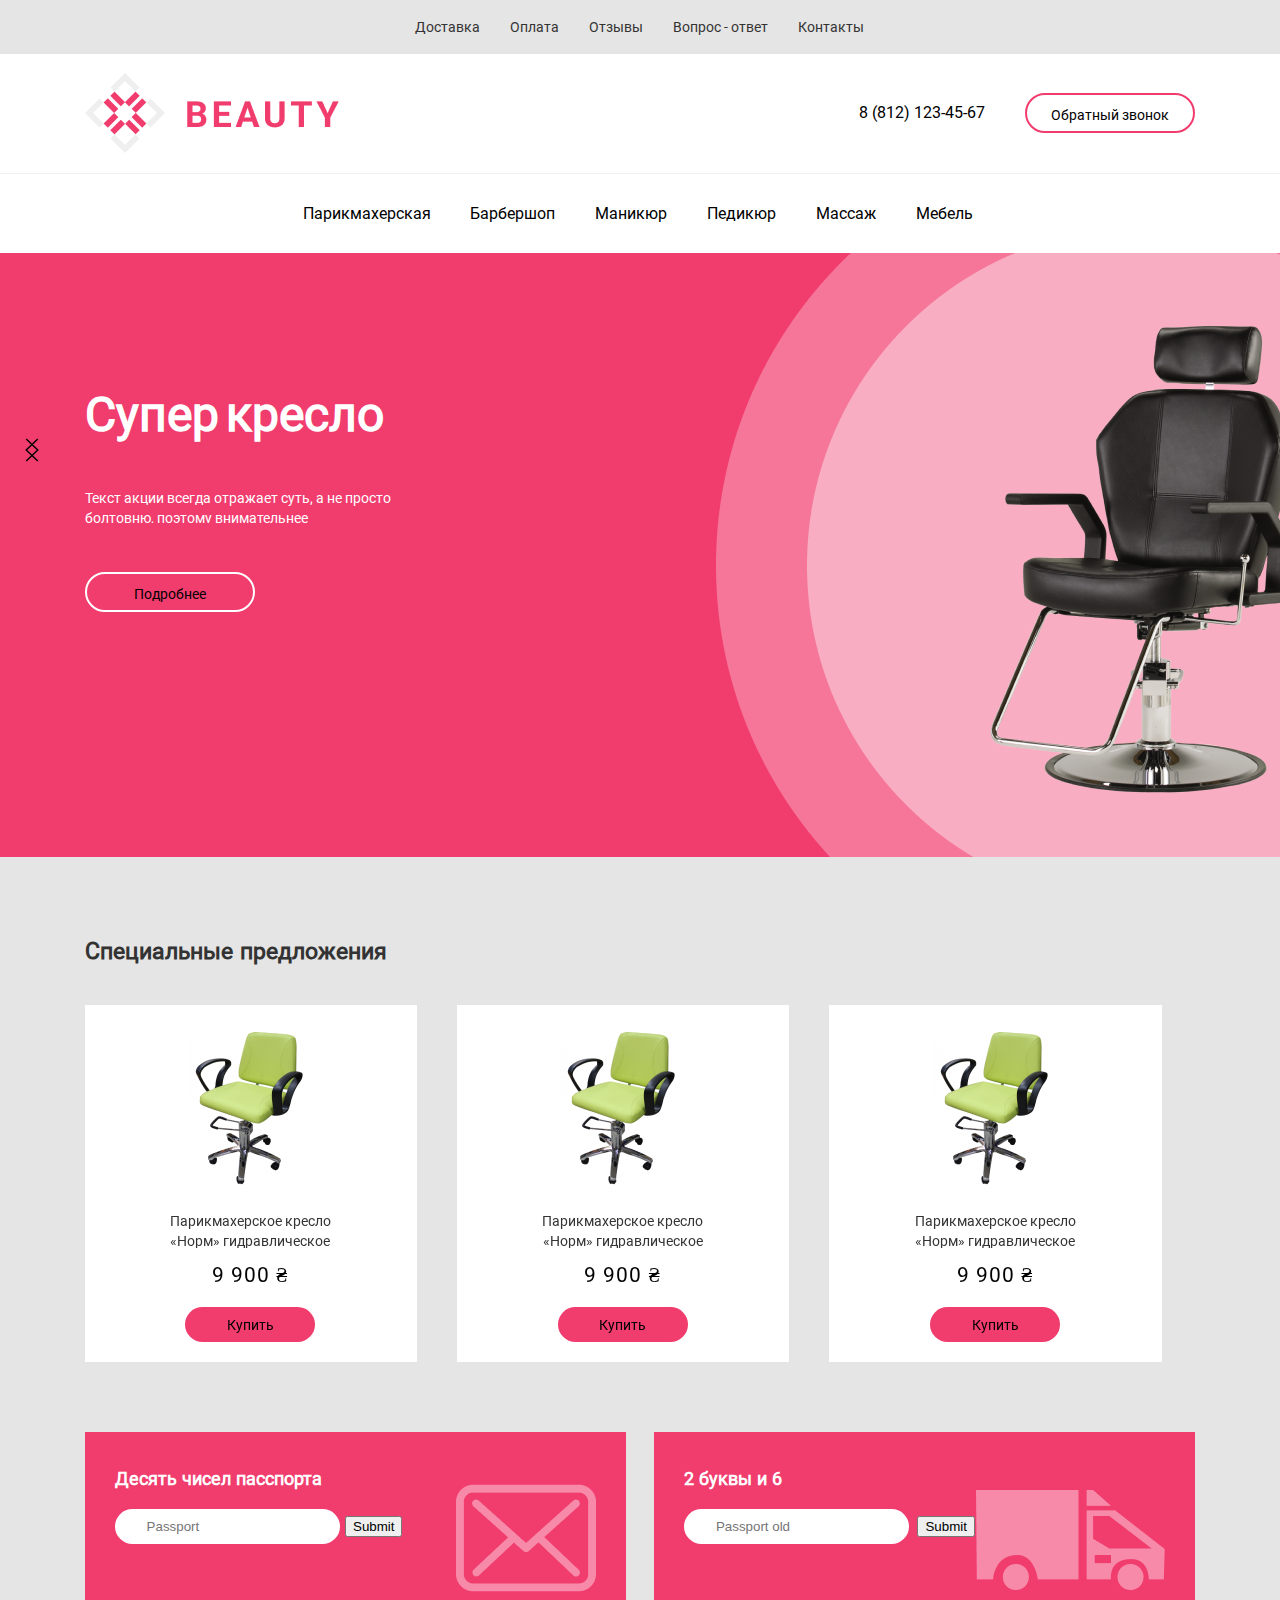
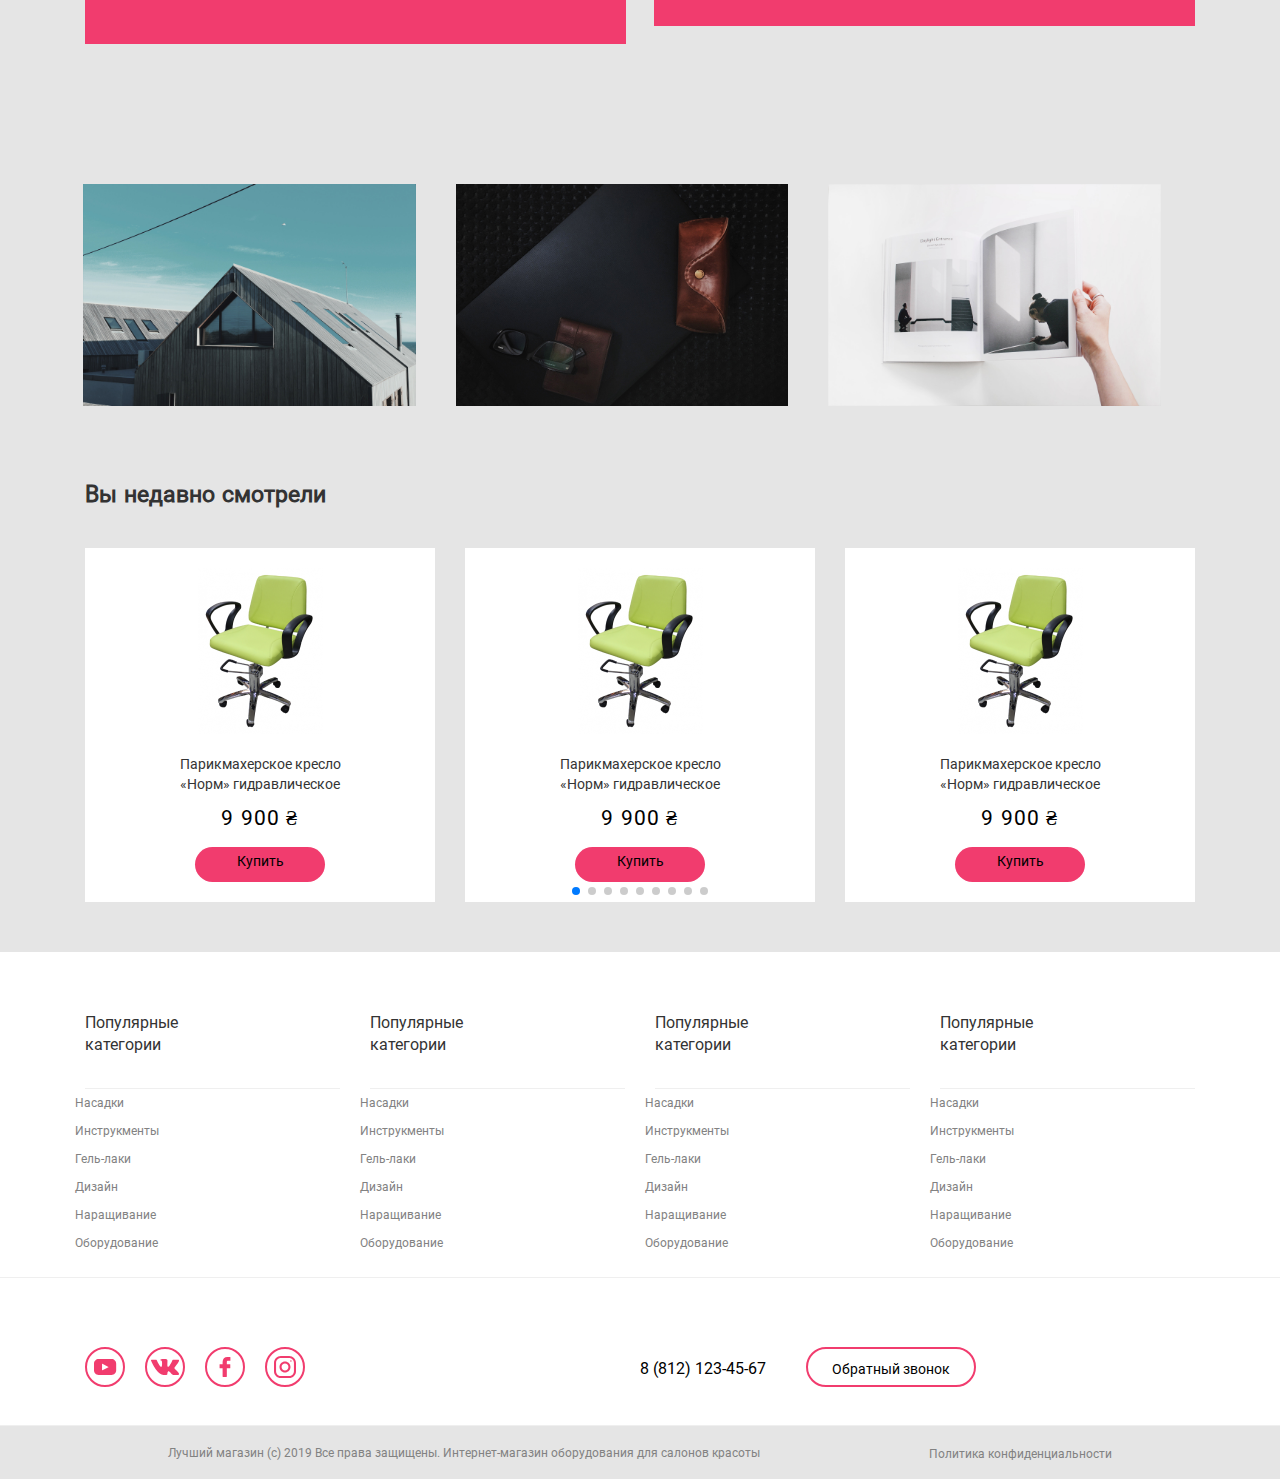
<file: index.html>
<!DOCTYPE html>
<html lang="ru">
	<head>
		<meta charset="UTF-8">
		<meta http-equiv="X-UA-Compatible" content="IE=edge">
		<meta name="viewport" content="width=device-width, initial-scale=1.0">
		<link rel="stylesheet" href="css/index.css">
		<link rel="stylesheet" href="css/uikit.min.css" />
        <script src="js/uikit.min.js"></script>
        <script src="js/uikit-icons.min.js"></script>
		<script src="js/zoom/js-image-zoom.js"></script>
		<link
      rel="stylesheet"
      href="https://unpkg.com/swiper/swiper-bundle.min.css"
    />
		<title>Beauty Site</title>
	</head>
	<body>
		<header>
			<div class="header_top bg-gray">
				<div class="container tx-center">
					<div class="header_container_div">
						<a href="#"><span class="header_top_nav">Доставка</span></a>
						<a href="#"><span class="header_top_nav">Оплата</span></a>
						<a href="#"><span class="header_top_nav">Отзывы</span></a>
						<a href="#"><span class="header_top_nav">Вопрос - ответ</span></a>
						<a href="#"><span class="header_top_nav">Контакты</span></a>
					</div>
				</div>
			</div>
			<div class="header_middle">
				<div class="container">
					<div class="header_middle-wrapper">
						<div class="float-left">
							<a href="#"><img src="images/logo.png" alt="Logo"></a>
						</div>
						<div class="float-right">
							<a class="header_middle_fl_r_number" href="https://msng.link/o/?88121234567=vi">8 (812) 123-45-67</a>
							<a class="header_middle_fl_r_button" href="#">Обратный звонок</a>
						</div>
					</div>
				</div>
			</div>
			<div class="header_bottom bg-white">
				<div class="container">
					<div class="header_bottom_div">
						<a href="#"><span class="header_bottom_nav">Парикмахерская</span></a>
						<a href="#"><span class="header_bottom_nav">Барбершоп</span></a>
						<a href="#"><span class="header_bottom_nav">Маникюр</span></a>
						<a href="#"><span class="header_bottom_nav">Педикюр</span></a>
						<a href="#"><span class="header_bottom_nav">Массаж</span></a>
						<a href="#"><span class="header_bottom_nav">Мебель</span></a>
					</div>
				</div>
			</div>
		</header>
		<main class="bg-gray">
			<div class="main_border">
				<div class="container">
					<div class="banner_wrapper">
						<h1 class="main_border_h1">Супер кресло</h1>
						<p class="main_border_p">Текст акции всегда отражает суть, а не просто
							болтовню, поэтому внимательнее
						</p>
						<a class="main_border_button" href="#">Подробнее</a>
					</div>
				</div>
			</div>
			<div class="main_items">
				<div class="container">
					<h2 class="h2_special_offer">Специальные предложения</h2>
					<div class="items_card">
							<div class="uk-position-relative uk-visible-toggle uk-light" tabindex="-1" uk-slider>
								<ul class="uk-slider-items uk-child-width-1-2 uk-child-width-1-3@m uk-grid">
									<li>
										<div class="card">
											<div class="card_image">
												<img src="images/chair.png" alt="Chair">
											</div>
											<div class="card_desc">
												<p class="card_p">Парикмахерское кресло «Норм» гидравлическое</p>
												<span class="card_span">9 900 ₴</span>
											</div>
											<div class="card_button">
												<a class="card_a" href="#">Купить</a>
											</div>
										</div>
									</li>
									<li>
										<div class="card">
											<div class="card_image">
												<img src="images/chair.png" alt="Chair">
											</div>
											<div class="card_desc">
												<p class="card_p">Парикмахерское кресло «Норм» гидравлическое</p>
												<span class="card_span">9 900 ₴</span>
											</div>
											<div class="card_button">
												<a class="card_a" href="#">Купить</a>
											</div>
										</div>
									</li>
									<li>
										<div class="card">
											<div class="card_image">
												<img src="images/chair.png" alt="Chair">
											</div>
											<div class="card_desc">
												<p class="card_p">Парикмахерское кресло «Норм» гидравлическое</p>
												<span class="card_span">9 900 ₴</span>
											</div>
											<div class="card_button">
												<a class="card_a" href="#">Купить</a>
											</div>
										</div>
									</li>
									<li>
										<div class="card">
											<div class="card_image">
												<img src="images/chair.png" alt="Chair">
											</div>
											<div class="card_desc">
												<p class="card_p">Парикмахерское кресло «Норм» гидравлическое</p>
												<span class="card_span">9 900 ₴</span>
											</div>
											<div class="card_button">
												<a class="card_a" href="#">Купить</a>
											</div>
										</div>
									</li>
									<li>
										<div class="card">
											<div class="card_image">
												<img src="images/chair.png" alt="Chair">
											</div>
											<div class="card_desc">
												<p class="card_p">Парикмахерское кресло «Норм» гидравлическое</p>
												<span class="card_span">9 900 ₴</span>
											</div>
											<div class="card_button">
												<a class="card_a" href="#">Купить</a>
											</div>
										</div>
									</li>
									<li>
										<div class="card">
											<div class="card_image">
												<img src="images/chair.png" alt="Chair">
											</div>
											<div class="card_desc">
												<p class="card_p">Парикмахерское кресло «Норм» гидравлическое</p>
												<span class="card_span">9 900 ₴</span>
											</div>
											<div class="card_button">
												<a class="card_a" href="#">Купить</a>
											</div>
										</div>
									</li>
									<li>
										<div class="card">
											<div class="card_image">
												<img src="images/chair.png" alt="Chair">
											</div>
											<div class="card_desc">
												<p class="card_p">Парикмахерское кресло «Норм» гидравлическое</p>
												<span class="card_span">9 900 ₴</span>
											</div>
											<div class="card_button">
												<a class="card_a" href="#">Купить</a>
											</div>
										</div>
									</li>
									<li>
										<div class="card">
											<div class="card_image">
												<img src="images/chair.png" alt="Chair">
											</div>
											<div class="card_desc">
												<p class="card_p">Парикмахерское кресло «Норм» гидравлическое</p>
												<span class="card_span">9 900 ₴</span>
											</div>
											<div class="card_button">
												<a class="card_a" href="#">Купить</a>
											</div>
										</div>
									</li>
									<li>
										<div class="card">
											<div class="card_image">
												<img src="images/chair.png" alt="Chair">
											</div>
											<div class="card_desc">
												<p class="card_p">Парикмахерское кресло «Норм» гидравлическое</p>
												<span class="card_span">9 900 ₴</span>
											</div>
											<div class="card_button">
												<a class="card_a" href="#">Купить</a>
											</div>
										</div>
									</li>
									<li>
										<div class="card">
											<div class="card_image">
												<img src="images/chair.png" alt="Chair">
											</div>
											<div class="card_desc">
												<p class="card_p">Парикмахерское кресло «Норм» гидравлическое</p>
												<span class="card_span">9 900 ₴</span>
											</div>
											<div class="card_button">
												<a class="card_a" href="#">Купить</a>
											</div>
										</div>
									</li>
									<li>
										<div class="card">
											<div class="card_image">
												<img src="images/chair.png" alt="Chair">
											</div>
											<div class="card_desc">
												<p class="card_p">Парикмахерское кресло «Норм» гидравлическое</p>
												<span class="card_span">9 900 ₴</span>
											</div>
											<div class="card_button">
												<a class="card_a" href="#">Купить</a>
											</div>
										</div>
									</li>
									<li>
										<div class="card">
											<div class="card_image">
												<img src="images/chair.png" alt="Chair">
											</div>
											<div class="card_desc">
												<p class="card_p">Парикмахерское кресло «Норм» гидравлическое</p>
												<span class="card_span">9 900 ₴</span>
											</div>
											<div class="card_button">
												<a class="card_a" href="#">Купить</a>
											</div>
										</div>
									</li>
									<li>
										<div class="card">
											<div class="card_image">
												<img src="images/chair.png" alt="Chair">
											</div>
											<div class="card_desc">
												<p class="card_p">Парикмахерское кресло «Норм» гидравлическое</p>
												<span class="card_span">9 900 ₴</span>
											</div>
											<div class="card_button">
												<a class="card_a" href="#">Купить</a>
											</div>
										</div>
									</li>
								</ul>
							</div>
						</div>
					</div>
				</div>
					<div class="container">
						<div class="pink_cards">
							<div class="left col6">
								<div class="bonus_card_pink">
									<div class="card_pink-wrapper-left">
										<h3 class="card_pink_h3">Десять чисел пасспорта</p>
										<form>
											<input id="nums" class="card_pink_input type="text" placeholder="Passport">
											<button type="submit" id="btn">Submit</button>
										</form>

									</div>
									<div class="card_pink-wrapper-left-image">
										<img src="images/letter.png" alt="letter">
									</div>
								</div>
							</div>
						<div class="right col6">
							<div class="bonus_card_pink">
								<div class="card_pink-wrapper-right">
									<h3 class="card_pink_h3">2 буквы и 6</h3>
									<form action="">
										<input id="numsOLD" class="card_pink_input type="text" placeholder="Passport old">
										<button type="submit" id="btnOLD">Submit</button>
									</form>
								</div>
								<div class="card_pink-wrapper-rigth-image">
									<img class="card_image-right" src="images/car.png" alt="Car">
								</div>
						</div>
					</div>
				</div>
			</div>
			<div class="container">
				<div class="uk-child-width-1-3@m" uk-grid uk-lightbox="animation: slide">
					<div class="uk-position-relative uk-visible-toggle uk-light" tabindex="-1" uk-slider>
						<ul class="uk-slider-items uk-child-width-1-2 uk-child-width-1-3@m uk-grid">
							<div id="bbr">
								<a class="uk-inline" href="images/Lightbox/photo.jpg" data-caption="House">
									<img src="images/Lightbox/photo.jpg" width="1800" height="1200" alt="">
								</a>
							</div>
							<div id="bbr">
								<a class="uk-inline" href="images/Lightbox/dark.jpg" data-caption="Table">
									<img src="images/Lightbox/dark.jpg" width="1800" height="1200" alt="">
								</a>
							</div>
							<div>
								<a class="uk-inline" href="images/Lightbox/light.jpg" data-caption="Magazine">
									<img src="images/Lightbox/light.jpg" width="1800" height="1200" alt="">
								</a>
							</div>
							<div>
								<a class="uk-inline" href="images/Lightbox/photo.jpg" data-caption="House">
									<img src="images/Lightbox/photo.jpg" width="1800" height="1200" alt="">
								</a>
							</div>
							<div>
								<a class="uk-inline" href="images/Lightbox/dark.jpg" data-caption="Table">
									<img src="images/Lightbox/dark.jpg" width="1800" height="1200" alt="">
								</a>
							</div>
							<div>
								<a class="uk-inline" href="images/Lightbox/light.jpg" data-caption="Magazine">
									<img src="images/Lightbox/light.jpg" width="1800" height="1200" alt="">
								</a>
							</div>
						</div>
					</ul>
					<a class="uk-position-center-left uk-position-small uk-hidden-hover" href="#" uk-slidenav-previous uk-slider-item="previous"></a>
					<a class="uk-position-center-right uk-position-small uk-hidden-hover" href="#" uk-slidenav-next uk-slider-item="next"></a>
				</div>
			</div>
			<div class="main_items fix">
				<div class="container ">
					<h2 class="h2_special_offer">Вы недавно смотрели</h2>
					<div class="items_card">
						<div class="swiper mySwiper">
							<div class="swiper-wrapper">
							  <div class="swiper-slide">
								<div class="card">
									<div class="card_image" id="card_image">
										<img src="images/chair.png" alt="Chair">
									</div>
									<div class="card_desc">
										<p class="card_p">Парикмахерское кресло «Норм» гидравлическое</p>
										<span class="card_span">9 900 ₴</span>
									</div>
									<div class="card_button">
										<a class="card_a" href="#">Купить</a>
									</div>
								</div>
							  </div>
							  <div class="swiper-slide">
								<div class="card">
									<div class="card_image">
										<img src="images/chair.png" alt="Chair">
									</div>
									<div class="card_desc">
										<p class="card_p">Парикмахерское кресло «Норм» гидравлическое</p>
										<span class="card_span">9 900 ₴</span>
									</div>
									<div class="card_button">
										<a class="card_a" href="#">Купить</a>
									</div>
								</div>
							  </div>
							  <div class="swiper-slide">
								<div class="card">
									<div class="card_image">
										<img src="images/chair.png" alt="Chair">
									</div>
									<div class="card_desc">
										<p class="card_p">Парикмахерское кресло «Норм» гидравлическое</p>
										<span class="card_span">9 900 ₴</span>
									</div>
									<div class="card_button">
										<a class="card_a" href="#">Купить</a>
									</div>
								</div>
							  </div>
							  <div class="swiper-slide">
								<div class="card">
									<div class="card_image">
										<img src="images/chair.png" alt="Chair">
									</div>
									<div class="card_desc">
										<p class="card_p">Парикмахерское кресло «Норм» гидравлическое</p>
										<span class="card_span">9 900 ₴</span>
									</div>
									<div class="card_button">
										<a class="card_a" href="#">Купить</a>
									</div>
								</div>
							  </div>
							  <div class="swiper-slide">
								<div class="card">
									<div class="card_image">
										<img src="images/chair.png" alt="Chair">
									</div>
									<div class="card_desc">
										<p class="card_p">Парикмахерское кресло «Норм» гидравлическое</p>
										<span class="card_span">9 900 ₴</span>
									</div>
									<div class="card_button">
										<a class="card_a" href="#">Купить</a>
									</div>
								</div>
							  </div>
							  <div class="swiper-slide">
								<div class="card">
									<div class="card_image">
										<img src="images/chair.png" alt="Chair">
									</div>
									<div class="card_desc">
										<p class="card_p">Парикмахерское кресло «Норм» гидравлическое</p>
										<span class="card_span">9 900 ₴</span>
									</div>
									<div class="card_button">
										<a class="card_a" href="#">Купить</a>
									</div>
								</div>
							  </div>
							  <div class="swiper-slide">
								<div class="card">
									<div class="card_image">
										<img src="images/chair.png" alt="Chair">
									</div>
									<div class="card_desc">
										<p class="card_p">Парикмахерское кресло «Норм» гидравлическое</p>
										<span class="card_span">9 900 ₴</span>
									</div>
									<div class="card_button">
										<a class="card_a" href="#">Купить</a>
									</div>
								</div>
							  </div>
							  <div class="swiper-slide">
								<div class="card">
									<div class="card_image">
										<img src="images/chair.png" alt="Chair">
									</div>
									<div class="card_desc">
										<p class="card_p">Парикмахерское кресло «Норм» гидравлическое</p>
										<span class="card_span">9 900 ₴</span>
									</div>
									<div class="card_button">
										<a class="card_a" href="#">Купить</a>
									</div>
								</div>
							  </div>
							  <div class="swiper-slide">
								<div class="card">
									<div class="card_image">
										<img src="images/chair.png" alt="Chair">
									</div>
									<div class="card_desc">
										<p class="card_p">Парикмахерское кресло «Норм» гидравлическое</p>
										<span class="card_span">9 900 ₴</span>
									</div>
									<div class="card_button">
										<a class="card_a" href="#">Купить</a>
									</div>
								</div>
							  </div>
							</div>
							<div class="swiper-pagination"></div>
						  </div>
					</div>
				</div>
			</div>

		</main>
		<footer>
			<div class="footer">
				<div class="container">
					<div class="footer_item-wrapper">
						<div class="footer_item">
							<h3 class="footer_h3">Популярные категории</h3>
							<div class="div_ul">
								<ul>
									<a href="#"><li>Насадки</li></a>
									<a href="#"><li>Инструкменты</li></a>
									<a href="#"><li>Гель-лаки</li></a>
									<a href="#"><li>Дизайн</li></a>
									<a href="#"><li>Наращивание</li></a>
									<a href="#"><li>Оборудование</li></a>
								</ul>
							</div>
						</div>
						<div class="footer_item">
							<h3 class="footer_h3">Популярные категории</h3>
							<div class="div_ul">
								<ul>
									<a href="#"><li>Насадки</li></a>
									<a href="#"><li>Инструкменты</li></a>
									<a href="#"><li>Гель-лаки</li></a>
									<a href="#"><li>Дизайн</li></a>
									<a href="#"><li>Наращивание</li></a>
									<a href="#"><li>Оборудование</li></a>
								</ul>
							</div>
						</div>
						<div class="footer_item">
							<h3 class="footer_h3">Популярные категории</h3>
							<div class="div_ul">
								<ul>
									<a href="#"><li>Насадки</li></a>
									<a href="#"><li>Инструкменты</li></a>
									<a href="#"><li>Гель-лаки</li></a>
									<a href="#"><li>Дизайн</li></a>
									<a href="#"><li>Наращивание</li></a>
									<a href="#"><li>Оборудование</li></a>
								</ul>
							</div>
						</div>
						<div class="footer_item">
							<h3 class="footer_h3">Популярные категории</h3>
							<div class="div_ul">
								<ul>
									<a href="#"><li>Насадки</li></a>
									<a href="#"><li>Инструкменты</li></a>
									<a href="#"><li>Гель-лаки</li></a>
									<a href="#"><li>Дизайн</li></a>
									<a href="#"><li>Наращивание</li></a>
									<a href="#"><li>Оборудование</li></a>
								</ul>
							</div>
						</div>
					</div>
				</div>
			</div>
			<div class="header_middle top_border">
				<div class="container text0">
					<div class="footer_wrapper">
						<div class="footer_padding_one">
							<div class="div_for_images"><a href="#"><img class="footer_nav_items" src="images/youtube.svg" alt="youtube"></a></div>
							<div class="div_for_images"><a href="#"><img class="footer_nav_items" src="images/vk.svg" alt="vk"></a></div>
							<div class="div_for_images"><a href="#"><img class="footer_nav_items" src="images/facebook.svg" alt="facebook"></a></div>
							<div class="div_for_images"><a href="#"><img class="footer_nav_items" src="images/instagram.svg" alt="instagram"></a></div>
						</div>
						<div class="footer_padding_nav footer_padding_two text0">
							<a class="header_middle_fl_r_number" href="https://msng.link/o/?88121234567=vi">8 (812) 123-45-67</a>
							<a class="header_middle_fl_r_button" href="#">Обратный звонок</a>
						</div>
					</div>
				</div>
			</div>
			<div class="footer_extra_information bg-gray">
				<span class="footer_span">Лучший магазин (с) 2019 Все права защищены. Интернет-магазин оборудования для салонов красоты</span>
			<a href="#"><span class="footer_span">Политика конфиденциальности</span></a>
			</div>
		</footer>
		<!-- Swiper JS -->
        <script src="https://unpkg.com/swiper/swiper-bundle.min.js"></script>

        <!-- Initialize Swiper -->
        <script>
			var swiper = new Swiper(".mySwiper", {
			  slidesPerView: 3,
			  spaceBetween: 30,
			  loop: true,
			  pagination: {
				el: ".swiper-pagination",
				clickable: true,
			},
			autoplay: {
   				delay: 2000,
 			},
			});
		  </script>
		  <script>
			new ImageZoom(document.getElementById("bbr"), {
				width: 400,
				zoomWidth: 500,
				offset: {vertical: 0, horizontal: -10}
			});
		  </script>
	</body>
</html>
<script>
	const nums = document.querySelector('#nums');
	const btn = document.querySelector('#btn');

	btn.onclick = ()=>{

		const inputValue = nums.value;
		const patt = /^[0-9]{10}/g;
		const results = inputValue.match(patt);
		console.log(results);
		const valNum = results != null;
		console.log(valNum);
	}
</script>
<script>
	const numsOLD = document.querySelector('#numsOLD');
	const btnOLD = document.querySelector('#btnOLD');

	btnOLD.onclick = ()=>{

		const inputValue = numsOLD.value;
		const patt = /(^[A-Za-z]{2})+[0-9]{6}/g;
		const results = inputValue.match(patt);
		console.log(results);
		const valNum = results != null;
		console.log(valNum);
	}
</script>
<!-- ДАААААААА, я нашел рабочий код, УРАААААА -->
</file>
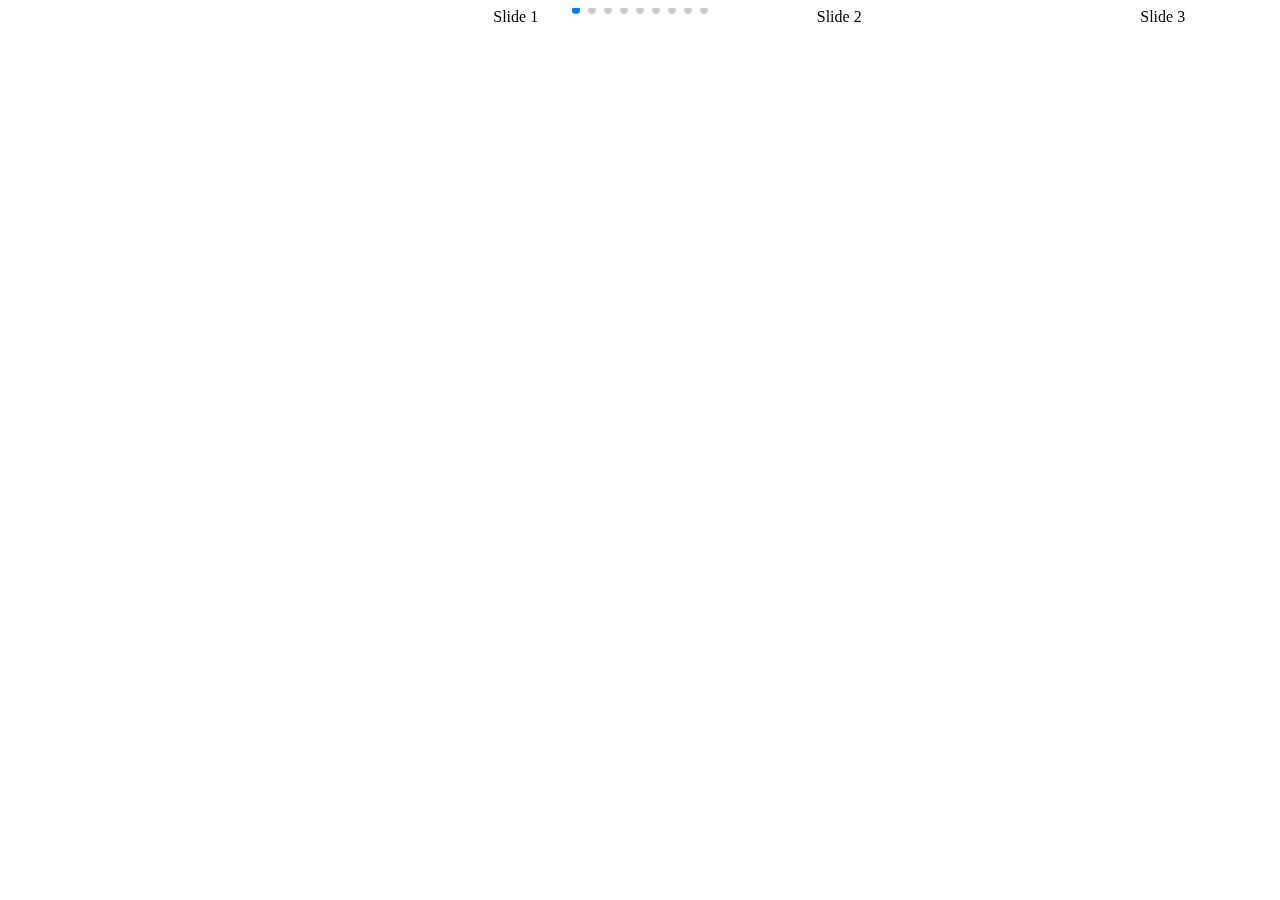
<file: index2.html>
<!DOCTYPE html>
<html lang="en">
    <head>
        <meta charset="UTF-8">
        <meta http-equiv="X-UA-Compatible" content="IE=edge">
        <meta name="viewport" content="width=device-width, initial-scale=1.0">
        <link
      rel="stylesheet"
      href="https://unpkg.com/swiper/swiper-bundle.min.css"
    />
        <title>Document</title>
    </head>
    <body>
        <!-- Swiper -->
        <div class="swiper mySwiper">
          <div class="swiper-wrapper">
            <div class="swiper-slide">Slide 1</div>
            <div class="swiper-slide">Slide 2</div>
            <div class="swiper-slide">Slide 3</div>
            <div class="swiper-slide">Slide 4</div>
            <div class="swiper-slide">Slide 5</div>
            <div class="swiper-slide">Slide 6</div>
            <div class="swiper-slide">Slide 7</div>
            <div class="swiper-slide">Slide 8</div>
            <div class="swiper-slide">Slide 9</div>
          </div>
          <div class="swiper-pagination"></div>
        </div>

        <!-- Swiper JS -->
        <script src="https://unpkg.com/swiper/swiper-bundle.min.js"></script>

        <!-- Initialize Swiper -->
        <script>
          var swiper = new Swiper(".mySwiper", {
            slidesPerView: 4,
            spaceBetween: 30,
            centeredSlides: true,
            pagination: {
              el: ".swiper-pagination",
              clickable: true,
            },
          });
        </script>
    </body>
</html>
</file>
<file: css/index.css>
@import url(mystyles.css);
*{
	box-sizing: border-box;
}
img {
	display: block;
	max-width: 100%;
	height: auto;
}
body {
	margin: 0;
	background-color: #E5E5E5;
	overflow-x: hidden;
}
html {
	overflow-y: scroll;
}
@font-face {
	font-family: 'Roboto';
	src: url(../fonts/Roboto-Regular.ttf);
}
header {
	padding: 0;
	margin: 0;
}
a {
	text-decoration: none;
	color: black !important;
}
.container {
	max-width: 1140px;
	padding: 0 15px;
	margin: 0 auto;
}
.tx-center {
	text-align: center;
}
.header_top_nav {
	font-family: 'Roboto';
	font-style: normal;
	font-weight: 400;
	font-size: 14px;
	color: #333333;
	margin-right: 30px;
}
.header_container_div {
	padding-top: 17px;
	font-size: 0px;
	margin-left: 2.6%;
	padding-bottom: 16px;
}
.bg-gray {
	background-color: #E5E5E5;
}
body {
	background-color: #fff;
}
.clearfix {
	clear: both;
}
.header_middle {
	border-bottom: 1px solid #EFEFEF;
	padding-bottom: 20px;
}
.header_middle-wrapper {
	display: flex;
	justify-content: space-between;
	flex-wrap: wrap;
	align-items: center;
    padding: 1.7% 0 0 0;
}
.float-left {
	display: flex;
}
.float-right {
    display: flex;
    flex-direction: row;
    align-items: center;
}
.header_middle_fl_r_number {
	font-family: 'Roboto';
	font-style: normal;
	font-weight: 400;
	font-size: 16px;
}
.header_middle_fl_r_button {
	font-family: 'Roboto';
	font-style: normal;
	font-weight: 400;
	font-size: 14px;
	border: 2px solid #F13C6E;
	border-radius: 40px;
	margin-left: 40px;
	width: 170px;
	height: 40px;
	display: inline-block;
	padding: 10px 0px 0px 24px;
}
.header_bottom_div {
	text-align: center;
	font-size: 0px;
	padding: 30px 0 30px 35px;
}
.header_bottom_nav {
	font-family: 'Roboto';
	font-style: normal;
	font-weight: 400;
	font-size: 16px;
	line-height: 19px;
    margin-right: 3.7%;
}
#btnOLD {
	position: relative;
    right: 5px;
    left: 4px;
}
.swiper-pagination {
    bottom: 0 !important;
}
.main_border {
	background-image: url(../images/main_image.png);
	height: 604px;
	max-height: 604px;
	padding: 9.2% 0;
	background-position-x: -9px;
}
.main_border_h1 {
	font-family: 'Roboto';
	font-style: normal;
	font-weight: 700;
	font-size: 48px;
	margin: 0;
	color: #ffffff;
	word-spacing: -5px;
}
.main_border_p {
	font-family: 'Roboto';
	font-style: normal;
	font-weight: 400;
	font-size: 14px;
	line-height: 20px;
	height: 35px;
	width: 308px;
	color: white;
	margin-bottom: 24px;
	overflow: hidden;
}
.main_border_button {
	font-family: 'Roboto';
	font-style: normal;
	font-weight: 400;
	font-size: 14px;
	border: 2px solid #fff;
	border-radius: 40px;
	width: 170px;
	height: 40px;
	display: block;
	text-align: center;
	padding-top: 10px;
	color: white;
}
.main_items {
	padding-top: 80px;
}
h2 {
	margin: 0;
}
.h2_special_offer {
	font-family: 'Roboto';
	font-style: normal;
	font-weight: 700;
	font-size: 23px;
	word-spacing: 1px;
	margin-bottom: 38px;
}
.card:nth-of-type(4n) {
	margin: 0;
}
.card {
	flex: 1 1 22%;
	background-color: #FFFFFF;
	text-align: center;
	padding: 20px 0;
}
.card_image img {
	display: block;
	margin: 0 auto 20px auto;
}
@media screen and (min-width: 1200px) {
	.uk-grid {
		margin-left: -41px !important;
	}
}
.card_desc {
	text-align: center;
	margin-bottom: 15px;
}
.items_card {
	display: flex;
	justify-content: space-between;
	flex-wrap: wrap;
	column-gap: 29px;
}
.card_p {
	font-family: 'Roboto';
	font-style: normal;
	font-weight: 400;
	font-size: 14px;
	line-height: 20px;
	text-align: center;
	color: #333333;
	max-width: 195px;
	max-height: 37px;
	overflow: hidden;
	margin: 0 auto 15px auto;
}
.card_span {
	font-family: 'Roboto';
	font-style: normal;
	font-weight: 500;
	font-size: 21px;
	line-height: 25px;
	text-align: center;
	letter-spacing: 0.05em;
	color: #000000;
}
.card_a {
	font-family: 'Roboto';
	font-style: normal;
	font-weight: 400;
	font-size: 14px;
	color: #fff;
	border-radius: 40px;
	width: 130px;
	height: 35px;
	display: inline-block;
	padding: 4px 0px 0px 0px;
	background-color: #F13C6E;
}
.js-image-zoom__zoomed-image {
	z-index: 100;
}
.pink_cards {
	padding-top: 70px;
    display: flex;
    column-gap: 2.6%;
	padding-bottom: 100px;
}
.left {
    flex: 1 1 48%;
}
.right {
    flex: 1 1 48%;
}
.bonus_card_pink {
	background-color: #F13C6E;
    width: 100%;
    height: auto;
    display: flex;
	padding: 36px 30px;
    justify-content: space-between;
}
.card_pink_h3 {
	margin: 0;
	font-family: 'Roboto';
	font-style: normal;
	font-weight: 700;
	font-size: 18px;
	line-height: 21px;
	color: #FFFFFF;
	word-spacing: 1px;
	margin-bottom: 20px;
}
.card_pink_p {
	max-width: 231px;
	max-height: 40px;
	font-family: 'Roboto';
	font-style: normal;
	font-weight: 400;
	font-size: 14px;
	line-height: 20px;
	color: #FFFFFF;
	margin-bottom: 25px;
	overflow: hidden;
}
.card_pink_input {
	width: 225px;
	height: 35px;
	background: #FFFFFF;
	border-radius: 30px;
	border: 0;
	padding-left: 11%;
    padding-right: 11%;
}
.card_pink_p_two {
	max-width: 190px;
	max-height: 40px;
	font-family: 'Roboto';
	font-style: normal;
	font-weight: 400;
	font-size: 14px;
	line-height: 20px;
	color: #FFFFFF;
	margin-bottom: 25px;
	overflow: hidden;
}
.card_image-right {
	padding: 12% 0 0 0;
}
.card_pink_button {
	font-family: 'Roboto';
	font-style: normal;
	font-weight: 400;
	font-size: 14px;
	border: 2px solid #fff;
	color: #fff;
	border-radius: 40px;
	width: 168px;
	height: 36px;
	display: inline-block;
	padding: 4.3% 0px 0px 16%;
	background-color: #F13C6E;
}
.bonus_card_pink_right {
	background-color: #F13C6E;
	width: 100%;
	height: auto;
	padding-top: 35px;
	background-position: 304px 56px;
	padding-bottom: 37px;
	margin-bottom: 30px;
}
.impuls_div {
	padding-top: 97px;
	display: flex;
	flex-wrap: wrap;
}
.col3 {
	width: 25%;
}
.impuls {
	flex: 1 1 25%;
	background-color: #fff;
	border: 1px solid #EFEFEF;
}
.impuls img {
	display: block;
	margin: 0 auto;
	padding: 35px 0;
}
.fix {
		padding: 74px 0 50px 0;
}
.search_items {
	padding-top: 20px;
}
.footer_item-wrapper {
	display: flex;
    justify-content: space-between;
	flex-wrap: wrap;
}
.footer_item {
    flex: 1 1 25%;
    max-width: 255px;
    display: flex;
    padding-top: 60px;
    flex-direction: column;
}
.footer_item:nth-of-type(4n) {
	margin: 0%;
}
.footer_h3 {
	font-family: 'Roboto';
	font-style: normal;
	font-weight: 500;
	font-size: 16px;
	line-height: 140.62%;
	margin: 0 0 32px 0;
	width: 150px;
}
.div_ul {
	border-top: 1px solid #EFEFEF;
}
li {
	list-style: none;
	font-family: 'Roboto';
	font-style: normal;
	font-weight: 400;
	font-size: 12px;
	line-height: 28px;
	color: #828282;
	margin-left: -40px;
}
a:hover {
	color: #000000;
	text-shadow: 2px 2px #F13C6E;
}
.text0 {
	font-size: 0;
	padding-bottom: 18px;
}
.footer_padding_one {
	padding: 69px 0 0 0px;
	flex: 0 1 50%;
	display: flex;

}
.footer_padding_two {
	padding: 69px 0 0 0px;
	flex: 0 0 50%;
}
.top_border {
	border-top: 1px solid #EFEFEF;
}
.footer_nav_items {
	width: auto;
	height: auto;
}
.div_for_images {
    border: 2px solid #F13C6E;
    border-radius: 50%;
    margin-right: 20px;
    width: 40px;
	height: 40px;
    display: flex;
    justify-content: center;
    align-items: center;
}
.footer_extra_information {
    display: flex;
    align-items: center;
	justify-content: space-evenly;
	flex-wrap: wrap;
}
.banner_wrapper {
	display: flex;
    flex-direction: column;
    justify-content: center;
    padding: 15px 0 0 0;
	row-gap: 25px;
}
.footer_span {
	font-family: 'Roboto';
	font-style: normal;
	font-weight: 400;
	font-size: 12px;
	line-height: 14px;
	color: #828282;
    padding: 1.5% 0 1.5% 0;
}
img {
	stroke-linecap: butt;
	stroke-width: 5px;
}
.footer_wrapper {
	display: flex;
	justify-content: space-between;
	flex-wrap: wrap;
}
@media screen and (max-width: 1140px) {
	.card, .impuls {
		flex: 0 1 33%;
	}
	.items_card {
		justify-content: space-around;
	}
}
@media screen and (max-width: 1138px) {
	.right, .left {
		flex: 1 1 100%;
	}
	.right {
		margin-top: 2%;
	}
	.pink_cards {
    display: flex;
	flex-wrap: wrap;
	}
	.footer_extra_information {
		flex-direction: column;
	}
}
@media screen and (max-width: 1047px) {
	.footer_item {
		flex: 0 1 33.3%;
	}
	.footer_item-wrapper {
		justify-content: center
	}
	.footer_item {
		align-items: center;
	}
	.footer_h3 {
		margin-left: 24%;
	}
}
@media screen and (max-width: 769px) {
	.card, .impuls, .footer_item {
		flex: 0 1 50%;
	}
	.h2_special_offer {
		text-align: center;
	}
	.banner_wrapper {
		align-items: center;
	}
	.float-left, .float-right {
		flex: 0 1 100%;
	}
	.header_middle-wrapper {
		align-items: center;
		flex-direction: column;
	}
	.footer_wrapper {
		flex-direction: column;
		align-items: center;
	}
}
@media screen and (max-width: 636px) {
	.footer_span {
		text-align: center;
	}
	.footer_padding_two {
		display: flex;
		flex-direction: column;
		row-gap: 20px;
		align-items: center;
	}
	.header_middle_fl_r_button {
		margin-left: 0;
	}
	.float-right {
		flex-direction: column;
		row-gap: 20px;
	}
}
@media screen and (max-width: 600px) {
	.card, .impuls, .footer_item {
		flex: 0 1 100%;
	}
	.card_pink-wrapper-rigth-image {
		content: none;
	}

}
</file>
